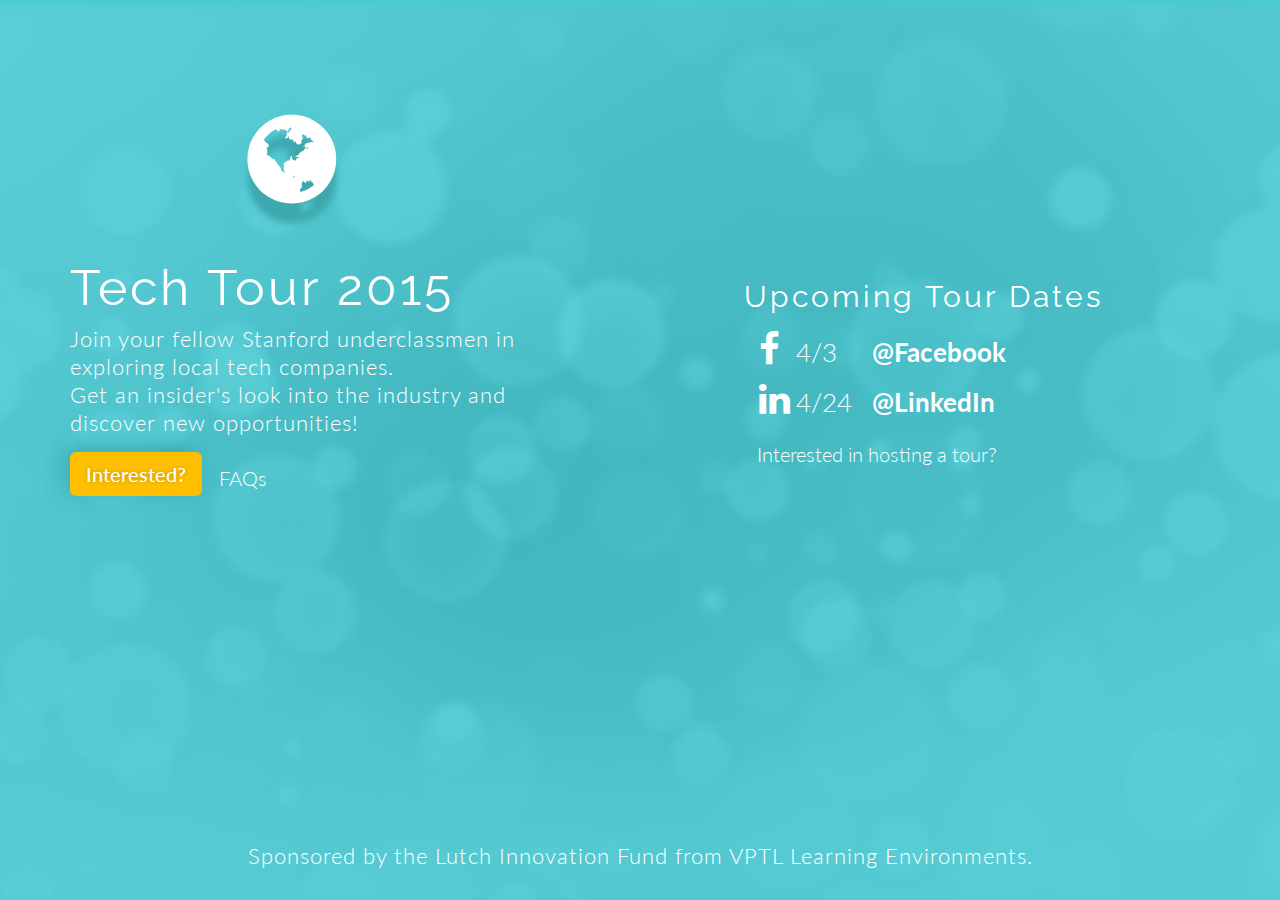
<file: index.html>
<!DOCTYPE html>
<html lang="en">
<head>
<meta charset="utf-8">
<meta name="viewport" content="width=device-width, initial-scale=1.0">
<meta name="description" content="">
<meta name="author" content="">
<title>Tech Tour 2015</title>

<!-- Bootstrap core CSS -->
<link href="assets/css/bootstrap.css" rel="stylesheet">

<!-- Custom CSS -->
<link href="assets/css/main.css" rel="stylesheet">
<link href="assets/css/font-awesome.min.css" rel="stylesheet">
<link href="assets/css/animate-custom.css" rel="stylesheet">
<link href='http://fonts.googleapis.com/css?family=Lato:300,400,700,300italic,400italic' rel='stylesheet' type='text/css'>
<link href='http://fonts.googleapis.com/css?family=Raleway:400,300,700' rel='stylesheet' type='text/css'>
<script src="assets/js/jquery.min.js"></script>
<script type="text/javascript" src="assets/js/modernizr.custom.js"></script>

<!-- HTML5 Shim and Respond.js IE8 support of HTML5 elements and media queries -->
<!-- WARNING: Respond.js doesn't work if you view the page via file:// -->
<!--[if lt IE 9]>
        <script src="https://oss.maxcdn.com/libs/html5shiv/3.7.0/html5shiv.js"></script>
        <script src="https://oss.maxcdn.com/libs/respond.js/1.4.2/respond.min.js"></script>
    <![endif]-->

</head>

<body data-spy="scroll" data-offset="0" data-target="#navbar-main">

<!-- ==== HEADERWRAP ==== -->
<div id="headerwrap" name="home">
    <div class="container">
      <div class="row">
        <div class="col-md-5 text-left">
          <header class="clearfix text-center"> <i class="fa fa-globe icon"></i></header>
          <h1>Tech Tour 2015</h1>
            <p>Join your fellow Stanford underclassmen in exploring local tech companies. </br>
            Get an insider's look into the industry and discover new opportunities!</p>
          <a href="https://docs.google.com/a/stanford.edu/forms/d/10OoxkJ_h7ziUDsSs5Eub5RpNb8zxPhXrbDuOpC_Mv4A/viewform" class="smoothScroll button btn-lg">Interested?</a>
          <a href="" class="btn btn-link" data-toggle="modal" data-target="#faqModal">FAQs</a>

        </div>
        <div class="col-md-5 col-md-offset-2 tour-container">
          <h2>Upcoming Tour Dates</h2>
          <ul class="tour-list">
            <div class="col-md-1">
              <li><i class="fa fa-facebook"></i></li>
              <li><i class="fa fa-linkedin"></i></li>

            </div>
            <div class="col-md-2">
              <li><span class="tour-details">4/3 </span></li>
              <li><span class="tour-details">4/24 </span></li>
            </div>
            <div class="col-md-8">
              <li><span class="tour-details"><strong>@Facebook</strong></span>
              <li><span class="tour-details"><strong>@LinkedIn</strong></span>
            </div>

          <a href="https://docs.google.com/forms/d/1gS4qvQzaj2l96gYF2aqBEV25yfNIFeeZVOl31ljoiog/viewform" class="btn btn-link">Interested in hosting a tour?</a>
          </ul>

        </div>
      </div>
    </div>

<footer>
  <p class="text-center">Sponsored by the Lutch Innovation Fund from VPTL Learning Environments.</p>
</footer>
</div>

<div class="modal fade" id="faqModal" tabindex="-1" role="dialog" aria-labelledby="FAQModal" aria-hidden="true">
  <div class="modal-dialog">
    <div class="modal-content">
      <div class="modal-header">
        <button type="button" class="close" data-dismiss="modal" aria-label="Close"><span aria-hidden="true">&times;</span></button>
        <h4 class="modal-title" id="myModalLabel">Frequently Asked Questions</h4>
      </div>
      <div class="modal-body">
        <div class="row">
          <div class="col-md-4">
            <h4>
              What does a Tech Tour consist of?
            </h4>
            <p>
              A tech tour includes an onsite tour of a company and the chance to learn more about the company, its mission, and different opportunities in the space.
            </p>
          </div>
          <div class="col-md-4">
            <h4>
              Who is this for?
            </h4>
            <p>
We’re gearing this mainly towards Stanford freshmen who are still deciding what to study and interested in exploring the careers that exist in the tech industry.
            </p>
          </div>
          <div class="col-md-4">
            <h4>
              Is this only for tech-y people?
            </h4>
            <p>
Not at all! We’re hoping that these tours can encourage a broader and more open perspective of opportunities in the tech industry. These tours will include opportunities to engage professionals who anything from sales, to product managers, and other non-typical non-technical roles in the industry.
            </p>
          </div>
        </div>

        <div class="row">
          <div class="col-md-4">
            <h4>
              Who is organizing this?
            </h4>
            <p>
              Freshmen RCC's who want to help their residents explore the tech industry!
            </p>
          </div>
          <div class="col-md-4">
            <h4>
              What are the specific times of each tour?
            </h4>
            <p>
              Not all times have been finalized yet. Sign up on the interest list and we'll send you more details with times that the tour will be happening and how you can sign up!
            </p>
          </div>
          <div class="col-md-4">
            <h4>
              How will students be selected for the tours?
            </h4>
            <p>
              We will be emailing everyone who signs up on the form linked on the home page with more details about the tours. We will email the same list a specific date/time that signups will go live at least a week before each scheduled tour. Students will be selected on a first-come first-serve basis from that list.
            </p>
          </div>
        </div>

      </div>
    </div>
  </div>
</div>
<!-- /headerwrap -->


<!-- Bootstrap core JavaScript
    ================================================== -->
<!-- Placed at the end of the document so the pages load faster -->

<script type="text/javascript" src="assets/js/bootstrap.min.js"></script>
<script type="text/javascript" src="assets/js/retina.js"></script>
<script type="text/javascript" src="assets/js/jquery.easing.1.3.js"></script>
<script type="text/javascript" src="assets/js/smoothscroll.js"></script>
<script type="text/javascript" src="assets/js/jquery-func.js"></script>
</body>
</html>
</file>
<file: assets/css/main.css>
/*custom styles*/
.tour-list {
	list-style-type: none;
	font-size: 36px;
	padding-left: 0px;
}

.tour-details {
	font-size: 26px;
}

.tour-container {
	padding-top: 180px;
}

footer {
	position: absolute;
	bottom: 10px;
	width: 800px;
	left: 50%;
	margin-left: -400px;
	text-align: center;
}



html, button, input, select, textarea {
	color: #222;
}
body {
	font-size: 1em;
	line-height: 1.4;
}

/*
 * Remove text-shadow in selection highlight: h5bp.com/i
 * These selection rule sets have to be separate.
 * Customize the background color to match your design.
 */

::-moz-selection {
 background: #f2c2c9;
 color: #a4003a;
 text-shadow: none;
}
::selection {
	background: #16a085;
	color: #a4003a;
	text-shadow: none;
}
/*
 * A better looking default horizontal rule
 */

hr {
	display: block;
	height: 1px;
	border: 0;
	margin: 3em 0;
	padding: 0;
	background-image: -webkit-linear-gradient(left, #fff, #ccc, #fff);
	background-image: -moz-linear-gradient(left, #fff, #ccc, #fff);
	background-image: -ms-linear-gradient(left, #fff, #ccc, #fff);
	background-image: -o-linear-gradient(left, #fff, #ccc, #fff);
	width: 50%;
	left: 25%;
	position: relative;
	border: none;
}

img {
	vertical-align: middle;
}
/*
 * Allow only vertical resizing of textareas.
 */

textarea {
	resize: vertical;
}
/* ==========================================================================
   General styles
   ========================================================================== */

html, body {
	height: 100%;
}
body {
	font-family: "Lato";
	font-weight: 300;
	font-size: 16px;
	color: #555;
	-webkit-font-smoothing: antialiased;
	-webkit-overflow-scrolling: touch;
}
.col-md-4 {
	padding-bottom: 20px;
}
.row {
	margin-right: 0px;
	margin-left: -15px;
}
.modal-dialog {
	width: 85%;
}
.modal-header {
	background: #ffbf00;
}
.modal-header h4 {
	color: white;
	font-weight: 700;
	letter-spacing: 1px;
}
.modal-footer {
	background: #2b2b2b;
}
.navbar-default {
	border-color: transparent;
	background-color: #dadada;
}
.navbar-inverse .navbar-brand {
	font-weight: 500;
	font-size: 20px;
}
.navbar-toggle {
	border-color: transparent;
	border: 0px solid transparent;
}
.navbar-default .navbar-nav > li > a:hover, .navbar-default .navbar-nav > li > a:focus {
	background-color: #16a085;
	color: white;
}
a img {
	background: white;
}
.odd a img {
	background: #f5f5f5;
}
/* Titles */
h1, h2, h3, h4, h5, h6 {
	font-family: "Raleway";
	font-weight: 200;
	color: #333;
}
h2 {
	font-size: 36px;
	color: #777;
}
h3 {
	font-size: 26px;
}
/* Paragraph & Typographic */
p {
	line-height: 28px;
	margin-bottom: 20px;
}
p.large {
	font-size: 20px;
	margin-bottom: 50px;
}
.centered {
	text-align: center;
}
strong {
	font-weight: 700;
}
em {
	font-weight: 300;
}
pre {
	background: #ebebeb;
	border: none;
	font-family: "Monaco";
	font-size: 16px;
	color: #666;
	padding: 20px;
	line-height: 28px;
}
small {
	font-size: 12px;
}
blockquote, blockquote p {
	line-height: 28px;
	color: #999;
	font-weight: 300;
	font-style: italic;
}
blockquote {
	position: relative;
	margin: 0 0 40px -30px;
	padding-left: 30px;
	border-left: 5px solid #3498db;
}
blockquote cite {
	position: absolute;
	bottom: -25px;
	right: 0;
	font-size: 12px;
	font-style: italic;
	color: #333;
	font-weight: 300;
}
blockquote cite:before {
	content: "-- "
}
/* Images */
.overflow-image {
	margin-top: -65px;
}
/* Links */
a {
	color: #4abcc5;
	word-wrap: break-word;
	-webkit-transition: color 0.1s ease-in, background 0.1s ease-in;
	-moz-transition: color 0.1s ease-in, background 0.1s ease-in;
	-ms-transition: color 0.1s ease-in, background 0.1s ease-in;
	-o-transition: color 0.1s ease-in, background 0.1s ease-in;
	transition: color 0.1s ease-in, background 0.1s ease-in;
}
a:hover, a:focus {
	color: #c0392b;
	text-decoration: none;
	outline: 0;
}
a:before, a:after {
	-webkit-transition: color 0.1s ease-in, background 0.1s ease-in;
	-moz-transition: color 0.1s ease-in, background 0.1s ease-in;
	-ms-transition: color 0.1s ease-in, background 0.1s ease-in;
	-o-transition: color 0.1s ease-in, background 0.1s ease-in;
	transition: color 0.1s ease-in, background 0.1s ease-in;
}
/* ==========================================================================
   Wrap Sections
   ========================================================================== */

#headerwrap {
	background: url(../img/header_bg.jpg) no-repeat center top;
	padding-top: 80px;
	background-attachment: relative;
	background-position: center center;
	min-height: 100%;
	width: 100%;
	color: white;
	-webkit-background-size: 100%;
	-moz-background-size: 100%;
	-o-background-size: 100%;
	background-size: 100%;
	-webkit-background-size: cover;
	-moz-background-size: cover;
	-o-background-size: cover;
	background-size: cover;
	padding-bottom: 100px;
}
#headerwrap h1 {
	color: #ffffff;
	font-size: 50px;
	font-weight: 400;
	letter-spacing: 3px;
}
#headerwrap h2 {
	color: #ffffff;
	font-size: 30px;
	font-weight: 400;
	letter-spacing: 3px;
}
#headerwrap p {
	color: #fff;
	font-size: 22px;
	font-weight: 300;
	letter-spacing: 1px;
}
#headerwrap .icon {
	color: #ffffff;
	margin-top: 30px;
	padding-bottom: 30px;
	letter-spacing: 8px;
	font-size: 100px;
	font-weight: bold;
	text-shadow: 0px 20px 7px #3da8ae;
}
#headerwrap .button {
	font-weight: 500;
	font-size: 20px;
	margin: 50px 0;
	background-color: #ffbf00;
	color: #fff;
	text-shadow: 0 0 4px #bf9004;
	box-shadow: -5px -5px 20px #3da8ae;
	border: 0;
}

#headerwrap .btn-link {
	color: #fff;
  font-weight: 300;
  font-size: 20px;
}
#headerwrap .button:hover, #headerwrap .button:focus {
	background-color: #e9af03;
	outline: 0px;
}
#about {
	background: #fff;
	padding: 60px 0;
}
#about img {
	margin-top: 65px;
}
#services {
	background: #f5f5f5;
	padding: 60px 0;
	text-align: center;
}
#services .fa {
	color: #ffbf00;
}
#services p {
	text-align: center;
}
#team {
	background: #f5f5f5;
	padding: 60px 0;
}
#team H4 {
	padding-top: 10px;
}
#team p.large {
	margin-top: 60px;
	margin-bottom: 40px;
}
#team .fa {
	width: 30px;
	height: 30px;
	margin: 0 3px;
	border-radius: 100%;
	font-size: 15px;
	line-height: 30px;
	outline: 0;
	color: #fff;
	background-color: #c4c4c4;
	-webkit-transition: all .3s;
	-moz-transition: all .3s;
	transition: all .3s;
}
#team .fa:hover {
	background-color: #ffbf00;
}
#portfolio {
	background: #fff;
	padding: 60px 0;
}
#portfolio .btn-default {
	border: 0;
}
#contact {
	background: #fff;
	padding: 60px 0;
	text-align: center;
}
#contact .form {
	padding: 30px 0;
}
#contact .fa {
	color: #ffbf00;
	margin-bottom: 10px;
}
#contact .btn {
	font-weight: 500;
	font-size: 18px;
	margin-top: 50px;
	background-color: #ffbf00;
	color: #fff;
	border: 0;
}
#contact .btn:hover, #contact .btn:focus {
	background-color: #e9af03;
	outline: 0px;
}
#greywrap {
	background: #f5f5f5;
	margin-top: 0px;
	padding: 50px 0;
	border-bottom: 1px solid #eee;
	text-align: center;
}
#greywrap .btn {
	font-family: "Raleway";
	font-weight: 300;
	font-size: 20px;
	margin: 0 25px;
	background-color: #fff;
	border-color: #e2e2e2;
	color: #888;
	border-bottom: 0;
	letter-spacing: 1px;
}
#greywrap .btn:hover, #greywrap .btn:focus {
	margin: 0 25px;
	background-color: #fff;
	border-color: #a5cdd5;
	border-bottom: 0;
	outline: 0px;
	color: #a5cdd5;
}
#greywrap h2 {
	font-size: 30px;
}
#greywrap .callout {
	margin-bottom: 20px;
}
#greywrap p {
	font-size: 30px;
}
#greywrap .fa {
	font-size: 18px;
	margin-right: 4px;
}
#footerwrap {
	background: #2b2b2b;
	padding: 25px 0 15px 0;
	border-bottom: 1px solid #ddd;
	text-align: center;
}
#footerwrap span.copyright {
	line-height: 40px;
	color: #888;
	font-weight: 400;
}
#footerwrap span.copyright a {
	color: #888;
	border-bottom: 1px dotted;
}
#footerwrap span.copyright a:hover {
	color: #ffbf00;
	text-decoration: none;
}
#footerwrap h4 {
	color: white;
}
ul.social-buttons {
	margin: 0;
}
ul.social-buttons li a {
	font-size: 24px;
	outline: 0;
	color: #999;
}
ul.social-buttons li a:hover, ul.social-buttons li a:focus, ul.social-buttons li a:active {
	color: #ffbf00;
}
/* ==========================================================================
   Box Sections
   ========================================================================== */

.white h1 {
	color: #999;
}
.white p {
	padding-top: 25px;
}

/* ==========================================================================
   Image Mask
   ========================================================================== */

.grid figure {
	margin: 0;
	position: relative;
	border: 1px solid #eee;
}
.grid figure img {
	width: 100%;
	display: block;
	position: relative;
}
.grid figcaption {
	position: absolute;
	top: 0;
	left: 0;
	padding: 20px;
	color: #fff;
	background-color: #ffbf00;
}
.grid figcaption h5 {
	margin: 0;
	padding-top: 0px;
	padding-left: 20px;
	padding-bottom: 5px;
	color: #fff;
	font-weight: 700;
	text-align: left;
	letter-spacing: 1px;
}
.grid figcaption a {
	text-align: left;
	padding: 5px 10px;
	margin-left: 20px;
	display: inline-block;
	background: #2f2f2f;
	color: #fff;
	font-size: 13px;
}
/* Caption Style */
.mask figure {
	overflow: hidden;
}
.mask figure img {
	-webkit-transition: -webkit-transform 0.4s;
	-moz-transition: -moz-transform 0.4s;
	transition: transform 0.4s;
}
.no-touch .mask figure:hover img, .mask figure.cs-hover img {
	-webkit-transform: translateY(-30px);
	-moz-transform: translateY(-30px);
	-ms-transform: translateY(-30px);
	transform: translateY(-30px);
}
.mask figcaption {
	height: 50px;
	width: 100%;
	top: auto;
	bottom: 0;
	opacity: 0;
	-webkit-transform: translateY(100%);
	-moz-transform: translateY(100%);
	-ms-transform: translateY(100%);
	transform: translateY(100%);
	-webkit-transition: -webkit-transform 0.4s, opacity 0.1s 0.3s;
	-moz-transition: -moz-transform 0.4s, opacity 0.1s 0.3s;
	transition: transform 0.4s, opacity 0.1s 0.3s;
}
.no-touch .mask figure:hover figcaption, .mask figure.cs-hover figcaption {
	opacity: 1;
	-webkit-transform: translateY(0px);
	-moz-transform: translateY(0px);
	-ms-transform: translateY(0px);
	transform: translateY(0px);
	-webkit-transition: -webkit-transform 0.4s, opacity 0.1s;
	-moz-transition: -moz-transform 0.4s, opacity 0.1s;
	transition: transform 0.4s, opacity 0.1s;
}
.mask figcaption a {
	position: absolute;
	top: 10px;
	bottom: 10px;
	right: 30px;
}

/* ==========================================================================
   MEDIA QUERIES
   ========================================================================== */


@media screen and (max-width:1050px), screen and (max-device-width:1050px) {
body .header {
	background-attachment: scroll;
}
}

/*ipad portrait*/
@media only screen and (min-device-width:768px) and (max-device-width : 1024px) and (orientation : portrait) {
.header {
	background-attachment: scroll;
}
}

@media screen and (max-width:769px) {
#headerwrap h1 {
	font-size: 80px;
}
#headerwrap p {
	font-size: 30px;
	line-height: 38px;
}
}
</file>
